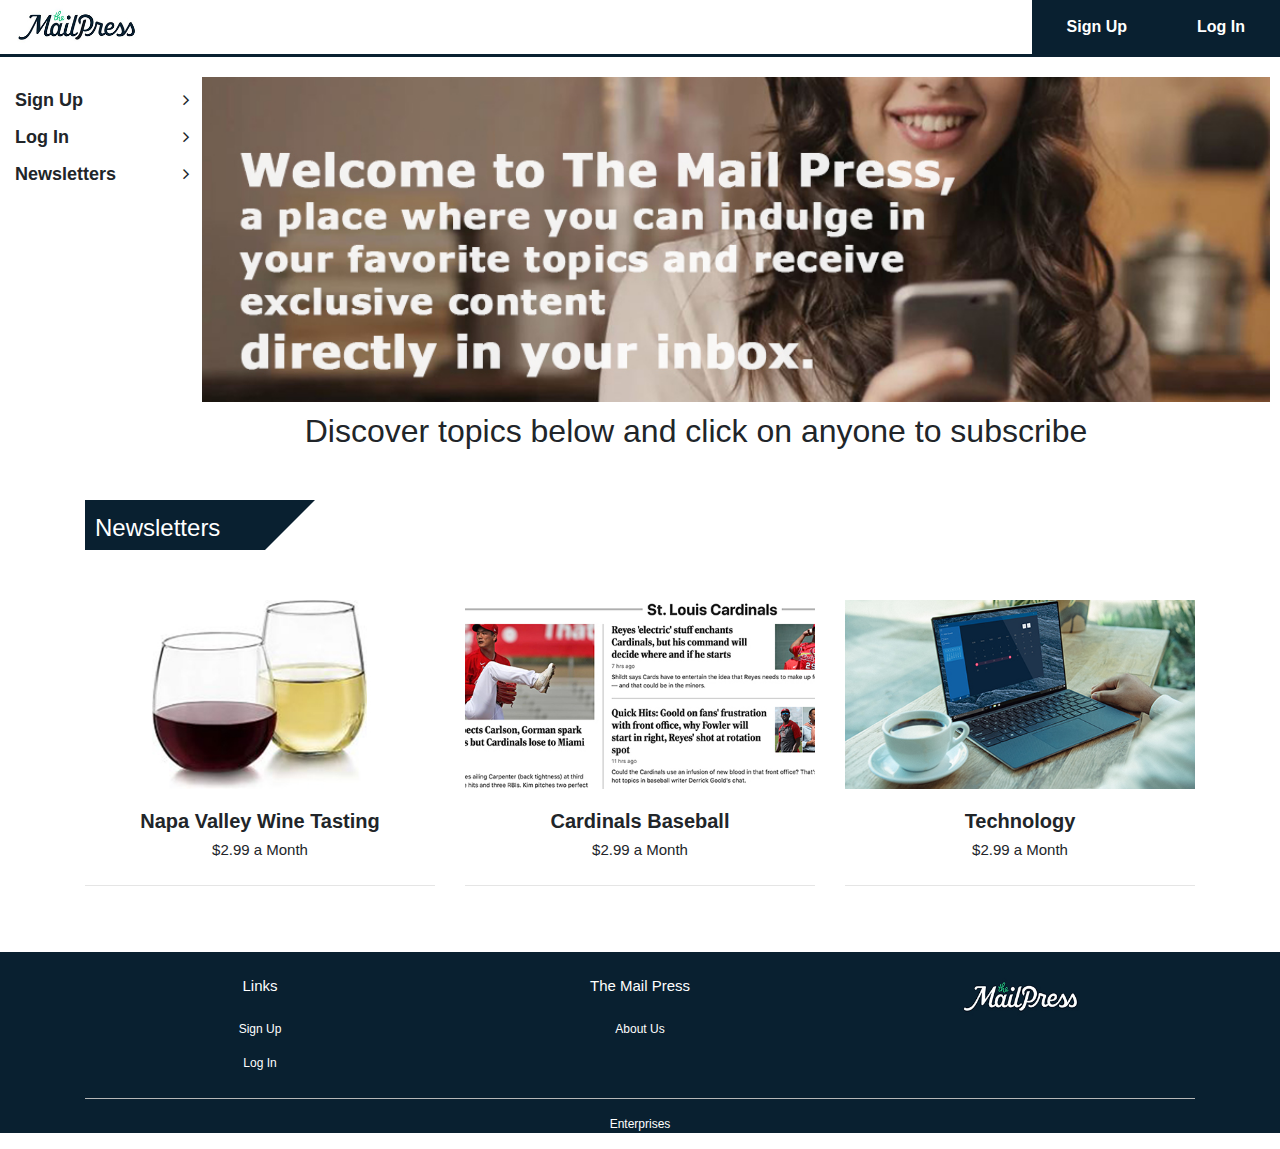
<file: index.html>
<html><head>
    <meta charset="utf-8">
    <meta name="viewport" content="width=device-width, initial-scale=1, shrink-to-fit=no">
    <title>The Mail Press</title>
<link rel="stylesheet" href="style.css">
<link rel="stylesheet" href="https://stackpath.bootstrapcdn.com/bootstrap/4.5.2/css/bootstrap.min.css">    
<!--Font Awesome-->
<link rel="stylesheet" href="https://stackpath.bootstrapcdn.com/font-awesome/4.7.0/css/font-awesome.min.css">
<!-- jQuery and JS bundle w/ Popper.js -->
<script src="https://code.jquery.com/jquery-3.5.1.slim.min.js" integrity="sha384-DfXdz2htPH0lsSSs5nCTpuj/zy4C+OGpamoFVy38MVBnE+IbbVYUew+OrCXaRkfj" crossorigin="anonymous"></script>
<script src="https://cdn.jsdelivr.net/npm/bootstrap@4.5.3/dist/js/bootstrap.bundle.min.js" integrity="sha384-ho+j7jyWK8fNQe+A12Hb8AhRq26LrZ/JpcUGGOn+Y7RsweNrtN/tE3MoK7ZeZDyx" crossorigin="anonymous"></script>
</head>
<body>
<div class="top-nav-bar">
<div class="search-box">
    <i class="fa fa-bars" id="menu-btn" onclick="openMenu()"></i>
    <i class="fa fa-times" id="close-btn" onclick="closeMenu()"></i>
<!--menu bar created here------------------------------------------>
<!--logo goes here-->    
<a href="index.html"><img class="logo" src="images/logo-sm.jpg"></a>
<!--<input type=text class="form-control">-->    
<!--search box creared here - may not want in final-->
<!--<span class="input-group-text"><i class="fa fa-search"></i></span>-->
</div>
<div class="menu-bar">
    <ul>
       <!--unused shopping cart--> 
       <!-- <li><a href="#"><i class="fa fa-shopping-basket"></i>Cart</a></li>-->
        <li><a href="#">Sign Up</a></li>
        <li><a href="#">Log In</a></li>
    </ul>
</div>
</div>
<!--side menu----->
<section class="header">
    <div class="side-menu" id="side-menu">
        <ul>
            <li>Sign Up<i class="fa fa-angle-right"></i></li>
            <li>Log In<i class="fa fa-angle-right"></i></li>    
            <li>Newsletters<i class="fa fa-angle-right"></i>
                <ul>
                    <a href="wine.html"><li>Napa Valley Wine Tasting</li></a>
                    <li>Cardinals Baseball</li>
                    <li>Technology</li>
                </ul>
            </li>    
        </ul>
    </div>
<!---=image slider--------------------------------->
    <div class="slider">
        <div id="slider" class="carousel slide carousel-fade" data-ride="carousel">
            <div class="carousel-inner">
              <div class="carousel-item active carousel-item-left">
                <img src="images\slider_3.jpg" class="d-block w-100" alt="...">
              </div>
              <div class="carousel-item carousel-item-next carousel-item-left">
                <img src="images\slider_1.jpg" class="d-block w-100" alt="...">
              </div>
              <div class="carousel-item">
                <img src="images\slider_2.jpg" class="d-block w-100" alt="...">
              </div>
            </div>
        </div>
    </div>

</section>
<div class="container text-center">
    <h2>Discover topics below and click on anyone to subscribe</h2>
</div>    
    


<!----2nd row images----"on sale"---------------------------->
    <section class="featured-categories">
        <div class="container">
            <div class="title-box">
                <h2>Newsletters</h2>
            </div>
<!--2nd row images start here---->
            <div class="row">
                <div class="col-md-4">
                    <div class="product-top">
                        <a href="wine.html"><img src="images/newsletter_1.jpg"></a>                       
                    </div>
                    <div class="product-bottom text-center">
<!--product name---->                        
                        <h3>Napa Valley Wine Tasting</h3>
<!--product price--->     
                        <h5>$2.99 a Month</h5>
                        <hr>
                    </div>
                </div>
                
<!--second image---->              
                <div class="col-md-4">
                    <div class="product-top">
                        <img src="images/newsletter_2.jpg">    
<!--icons on images----> 
                    </div>
                    <div class="product-bottom text-center">
<!--product name---->                        
                        <h3>Cardinals Baseball</h3>
<!--product price--->     
                        <h5>$2.99 a Month</h5>
                        <hr>
                    </div>
                </div>
<!--third image----->   
                <div class="col-md-4">
                    <div class="product-top">
                        <img src="images/newsletter_3.jpg">
                    </div>
                    <div class="product-bottom text-center">
<!--product name---->                        
                        <h3>Technology</h3>
<!--product price---->     
                        <h5>$2.99 a Month</h5>
                        <hr>
                    </div>
                </div>                  
            </div>
        </div>
    </section>
<!----new products-------------------------------------------->
<!----Footer-------------------------->
<section class="footer">
    <div class="container text-center">
        <div class="row">
            <div class="col-md-4">
                <h1>Links</h1>
                <p>Sign Up</p>
                <p>Log In</p>
            </div>
            <div class="col-md-4">
                <h1>The Mail Press</h1>
                <p>About Us</p>
            </div>
           <!-- unused social media links
            <div class="col-md-3">
                <h1>Follow Us On</h1>
                <p><i class="fa fa-facebook-official"></i>Facebook</p>
                <p><i class="fa fa-youtube-play"></i>YouTube</p>
                <p><i class="fa fa-linkedin"></i>LinkedIn</p>
                <p><i class="fa fa-twitter"></i>Twitter</p>
            </div>
            -->
            <div class="col-md-4 footer-image">
                <h1></h1>
                <img src="images\blue_logo.jpg">
            </div>
        </div>
        <hr>
            <p class="Company">Enterprises</p>
    </div>
</section>
<script>
    function openMenu()
    {
        document.getElementById("side-menu").style.display="block";
        document.getElementById("menu-btn").style.display="none";
        document.getElementById("close-btn").style.display="block";
    }
    function closeMenu()
    {
        document.getElementById("side-menu").style.display="none";
        document.getElementById("menu-btn").style.display="block";
        document.getElementById("close-btn").style.display="none";
    }

</script>
    











</body></html>
</file>
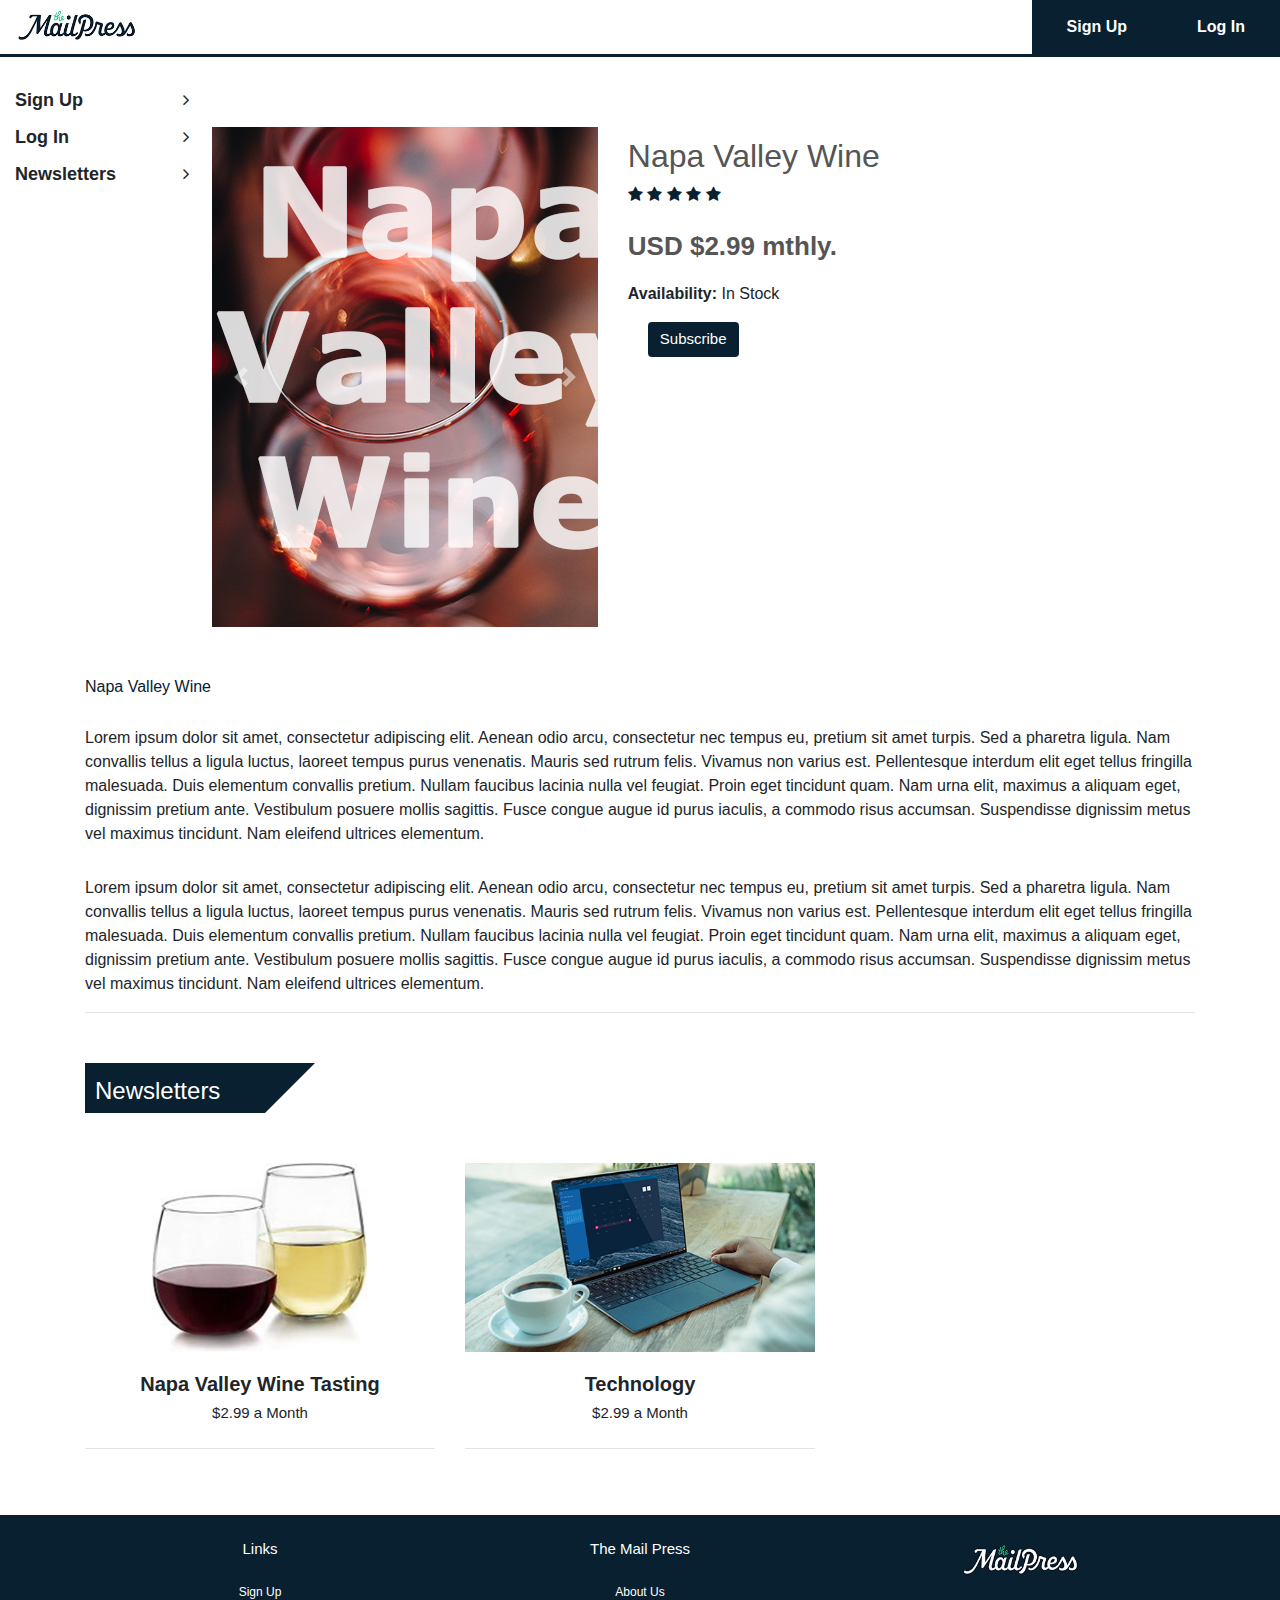
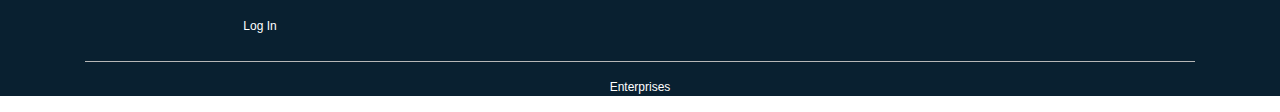
<file: wine.html>
<html>
<head>
    <meta charset="utf-8">
    <meta name="viewport" content="width=device-width, initial-scale=1, shrink-to-fit=no">
    <title>The Mail Press</title>
<link rel="stylesheet" href="style.css">
<link rel="stylesheet" href= "https://stackpath.bootstrapcdn.com/bootstrap/4.5.2/css/bootstrap.min.css">    
<!--Font Awesome-->
<link rel="stylesheet" href= "https://stackpath.bootstrapcdn.com/font-awesome/4.7.0/css/font-awesome.min.css">
<!-- jQuery and JS bundle w/ Popper.js -->
<script src="https://code.jquery.com/jquery-3.5.1.slim.min.js" integrity="sha384-DfXdz2htPH0lsSSs5nCTpuj/zy4C+OGpamoFVy38MVBnE+IbbVYUew+OrCXaRkfj" crossorigin="anonymous"></script>
<script src="https://cdn.jsdelivr.net/npm/bootstrap@4.5.3/dist/js/bootstrap.bundle.min.js" integrity="sha384-ho+j7jyWK8fNQe+A12Hb8AhRq26LrZ/JpcUGGOn+Y7RsweNrtN/tE3MoK7ZeZDyx" crossorigin="anonymous"></script>
</head>
<body>
<div class="top-nav-bar">
<div class="search-box">
    <i class="fa fa-bars" id="menu-btn" onclick="openMenu()"></i>
    <i class="fa fa-times"id="close-btn" onclick="closeMenu()"></i>
<!--menu bar created here------------------------------------------>
<!--logo goes here-->    
<a href="index.html"><img class="logo" src="images/logo-sm.jpg"></a>
<!--<input type=text class="form-control">-->    
<!--search box creared here - may not want in final-->
<!--<span class="input-group-text"><i class="fa fa-search"></i></span>-->
</div>
<div class="menu-bar">
    <ul>
       <!--unused shopping cart--> 
       <!-- <li><a href="#"><i class="fa fa-shopping-basket"></i>Cart</a></li>-->
        <li><a href="#">Sign Up</a></li>
        <li><a href="#">Log In</a></li>
    </ul>
</div>
</div>
<!--side menu----->
<section class="header">
    <div class="side-menu" id="side-menu">
        <ul>
            <li>Sign Up<i class="fa fa-angle-right"></i></li>
            <li>Log In<i class="fa fa-angle-right"></i></li>    
            <li>Newsletters<i class="fa fa-angle-right"></i>
                <ul>
                    <a href="wine.html"><li>Napa Valley Wine Tasting</li></a>
                    <li>Cardinals Baseball</li>
                    <li>Technology</li>
                </ul>
            </li>    
        </ul>
    </div>
</section>    
<!-----------------Product Details---------------------------------------------------------------->
<section class="single-product">    
    <div class="container">
        <div class="row">
            <div class="col-md-5">
                <div id="product-slider" class="carousel slide carousel-fade" data-ride="carousel">
                 <div class="carousel-inner">
                   <div class="carousel-item active">
                     <img src="images\news_info_1.jpg" class="d-block" alt="...">
                     </div>
                     <div class="carousel-item">
                       <img src="images\product.jpg" class="d-block" alt="...">
                     </div>
                      <div class="carousel-item">
                       <img src="images\product.jpg" class="d-block" alt="...">
                      </div>
                      <div class="carousel-item">
                       <img src="images\product.jpg" class="d-block" alt="...">
                      </div>
                 </div>
                 <a class="carousel-control-prev" href="#product-slider" role="button" data-slide="prev">
                    <span class="carousel-control-prev-icon" aria-hidden="true"></span>
                    <span class="sr-only">Previous</span>
                  </a>
                  <a class="carousel-control-next" href="#product-slider" role="button" data-slide="next">
                    <span class="carousel-control-next-icon" aria-hidden="true"></span>
                    <span class="sr-only">Next</span>
                  </a>
                </div>
            </div>   
            <div class="col-md-7">
            <!--    <p class="new-arrival text-center">new</p> -->
                <h2>Napa Valley Wine</h2>
             <!--  <p>Product Code: IRSC</p>  --> 
                <i class="fa fa-star"></i>
                <i class="fa fa-star"></i>
                <i class="fa fa-star"></i>
                <i class="fa fa-star"></i>
                <i class="fa fa-star"></i>

                <p class="price">USD $2.99 mthly.</p>
                <p><b>Availability:</b> In Stock</p>
               <!--- <p><b>Condition:</b> New</p>
                <p><b>Brand:</b> Company</p>
                <p><b>Availability:</b> In Stock</p>
                <label>Quantity: </label>
                <input type="text" value="1"> -->
                <button type="button" class="btn btn-primary">Subscribe</button>
            </div> 
        </div>
    </div> 
</section>
<!--description-->
<section class="product-description">
    <div class="container">
        <h6>Napa Valley Wine</h6>
            <P>Lorem ipsum dolor sit amet, consectetur adipiscing elit. Aenean odio arcu, consectetur nec tempus eu, pretium sit amet turpis. Sed a pharetra ligula. Nam convallis tellus a ligula luctus, laoreet tempus purus venenatis. Mauris sed rutrum felis. Vivamus non varius est. Pellentesque interdum elit eget tellus fringilla malesuada. Duis elementum convallis pretium. Nullam faucibus lacinia nulla vel feugiat. Proin eget tincidunt quam. Nam urna elit, maximus a aliquam eget, dignissim pretium ante. Vestibulum posuere mollis sagittis. Fusce congue augue id purus iaculis, a commodo risus accumsan. Suspendisse dignissim metus vel maximus tincidunt. Nam eleifend ultrices elementum.</P>
            <P>Lorem ipsum dolor sit amet, consectetur adipiscing elit. Aenean odio arcu, consectetur nec tempus eu, pretium sit amet turpis. Sed a 
            pharetra ligula. Nam convallis tellus a ligula luctus, laoreet tempus purus venenatis. Mauris sed rutrum felis. Vivamus non varius est. 
            Pellentesque interdum elit eget tellus fringilla malesuada. Duis elementum convallis pretium. Nullam faucibus lacinia nulla vel feugiat. 
            Proin eget tincidunt quam. Nam urna elit, maximus a aliquam eget, dignissim pretium ante. Vestibulum posuere mollis sagittis. Fusce 
            congue augue id purus iaculis, a commodo risus accumsan. Suspendisse dignissim metus vel maximus tincidunt. Nam eleifend ultrices 
            elementum.</P>
            <hr>
        </div>                                    
</section>

<!----2nd row images----"on sale"---------------------------->
<section class="featured-categories">
    <div class="container">
        <div class="title-box">
            <h2>Newsletters</h2>
        </div>
<!--2nd row images start here---->
        <div class="row">
            <div class="col-md-4">
                <div class="product-top">
                    <a href="wine.html"><img src="images/newsletter_1.jpg"></a>                     
                </div>
                <div class="product-bottom text-center">
<!--product name---->                        
                    <h3>Napa Valley Wine Tasting</h3>
<!--product price--->     
                    <h5>$2.99 a Month</h5>
                    <hr>
                </div>
            </div>
            
<!--second image---->              
            
            <div class="col-md-4">
                <div class="product-top">
                  <img src="images/newsletter_3.jpg">
                 </div>
             <div class="product-bottom text-center">
                      
                    <h3>Technology</h3>
    
                    <h5>$2.99 a Month</h5>
                 <hr>
             </div>
            </div>                                                                      
      </div>
     </div>
</section>



<!----Footer-------------------------->
<section class="footer">
    <div class="container text-center">
        <div class="row">
            <div class="col-md-4">
                <h1>Links</h1>
                <p>Sign Up</p>
                <p>Log In</p>
            </div>
            <div class="col-md-4">
                <h1>The Mail Press</h1>
                <p>About Us</p>
            </div>
           <!-- unused social media links
            <div class="col-md-3">
                <h1>Follow Us On</h1>
                <p><i class="fa fa-facebook-official"></i>Facebook</p>
                <p><i class="fa fa-youtube-play"></i>YouTube</p>
                <p><i class="fa fa-linkedin"></i>LinkedIn</p>
                <p><i class="fa fa-twitter"></i>Twitter</p>
            </div>
            -->
            <div class="col-md-4 footer-image">
                <h1></h1>
                <img src="images\blue_logo.jpg">
            </div>
        </div>
        <hr>
            <p class="Company">Enterprises</p>
    </div>
</section>
<script>
    function openMenu()
    {
        document.getElementById("side-menu").style.display="block";
        document.getElementById("menu-btn").style.display="none";
        document.getElementById("close-btn").style.display="block";
    }
    function closeMenu()
    {
        document.getElementById("side-menu").style.display="none";
        document.getElementById("menu-btn").style.display="block";
        document.getElementById("close-btn").style.display="none";
    }

</script>
</body>    
</html>
</file>
<file: style.css>
*
{
    margin: 0;
    padding: 0;
}
body
{
    background-color: #f1f3f4;
    font-family: sans-serif
}

/*-------------------------------------------------Top Menu------------------------*/
.top-nav-bar
{
    height: 57px;
        top: 0;
        position: sticky;
        background: #fff;
        margin-bottom: 20px;
        border-bottom: 3px solid #092030;
        z-index: 2;
}
.logo
{
   height: 40px;
   margin: 5px 10px; 
}

/*search form*/
.form-control
{
    margin-top: 9px;
    margin-left: 30px;
    border: 1px solid #092030 !important;
    border-top-left-radius: 20px !important;
    border-bottom-left-radius: 20px !important;
    border-top-right-radius: 0 !important;
    border-bottom-right-radius: 0 !important;
    box-shadow: none !important;
}
/*search form*/
.input-group-text
{
    background: hsl(162, 84%, 58%) !important;
    border: 1px solid hsl(162, 84%, 58%) !important;
    margin: 8.5px 10px 3px 0 !important;
    border-top-left-radius: 0px !important;
    border-bottom-left-radius: 0px !important;
    border-top-right-radius: 20px !important;
    border-bottom-right-radius: 20px !important;
    cursor: pointer;
}    
/*search form*/

.search-box
{
    display: inline-flex;
    width: 60%;
}
.fa-search
{
    color: white;
}

/*menu*/
.menu-bar
{
    width: 40%;
    height: 57;
    float: right;
}
.menu-bar ul 
{
    display: inline-flex;
    float: right;
}
.menu-bar ul li
{
    border-left: 1px solif #fff;    
    list-style-type: none;
    padding: 15px 35px;
    text-align: center;
    background-color: #092030;
    cursor: pointer;
}
.menu-bar ul li a
{
    font-size: 16px;
    font-weight: bold;
    color: #fff;
    text-decoration: none;
}
.fa-shopping-basket
{
    margin-right: 5px;
}
/*nav menu resposiveness*/
@media only screen and (max-width: 980px)
{
    .top-nav-bar
    {
        height: 118px;
        border-bottom: 0;
    }
    .search-box
    {
        width: 100%;
    }
    .menu-bar
    {
        width: 100%;
    }
    .menu-bar ul
    {
        margin: 10px 0;
        width: 100%;
    }
    .menu-bar ul li 
    {
        height: 57px;
        width: 100%;
    }

}
/*---------------------side menu--------------------------*/
.side-menu
{
    height: 40%;
    width: 15%;
    margin-left: 5px;
    font-size: 18px;
    float: left;
    z-index: 2;
    background-color: #fff; 
}
.side-menu ul
{
    margin-left: 10px;
}
.side-menu ul li
{
    list-style-type: none;
    font-weight: bold;
    margin-top: 10px;
    cursor: pointer;
}

.side-menu ul li:hover
{
    color: #092030;
}

/*hiding the sub menu*/
.side-menu ul li ul
{
    display: none;
    z-index: 10;
    top: 77px;
}
/*sub menu behavior / stylin */
.side-menu ul li:hover ul
{
    display: block;
    height: 400px;
    margin-left: 14%;
    padding: 0 100px 10px 10px;
    position: fixed;
    color: black;
    background: white;
    box-shadow: 1px 1px 4px 1px rgba(0, 0, 0, 0.5)
}
.fa-angle-right
{
    margin-top: 4px;
    margin-right: 8px;
    float: right;
}

#menu-btn, #close-btn
{
    font-size:30px;
    margin: 10 px;
    color: #092030;
    display: none;
}

/*side bar menu resposiveness*/
@media only screen and (max-width: 980px)
{
    .side-menu
    {
        width: 34%;
        z-index: 20;
        top: 133px;
        position: fixed;
        font-size: 12px; 
        display:none;
    }
    .side-menu ul li ul 
    {
        top: 133px;
    }
    .side-menu ul li:hover ul 
    {
        margin-left: 31%;
    }
    #menu-btn
    {
        display: block;
    }
     
}

/*---------------slider css----------------*/
.slider
{
    width: 85%;
    margin-left: 15%;
    padding: 0 10px;
}
/*---------include for drop shadow around image sliders
.carousel
{
    box-shadow: 1px 1px 4px 1px rgba(0,0,0,0.5);
}
*/

.carousel-indicators
{
    z-index: 1 !important;
}

/* slider responsive */
@media only screen and (max-width:980px)
{
    .slider
    {
        width: 100%;
        margin-left: 0;
    }
}
/*---------fetured categories / images css --------*/
.featured-categories
{
    margin: 50px 0;
}
.featured-categories img
{
    width: 100%;
    padding: 20px 0;
    transition: ls;
    cursor: pointer;
}
.featured-categories img:hover
{
    transform: scale(1.1)
}

/*----------2nd row "on sale"-------------------*/
.title-box 
{
background: #092030;
color: #fff;
width: 180px;
padding: 4px 10px;
height: 50px;
margin-bottom: 30px;
display: flex;
}
.title-box h2
{
    font-size: 24px;
}
.title-box::after
{
    content: '';
    border-top: 50px solid#092030;
    border-right: 50px solid transparent;
    position: absolute;
    display: flex;
    margin-top: -4px;
    margin-left: 170px;
}
/*----Product Top Css-------Buttons that appear when hovering images in the second row---*/

.product-top img 
{
    width: 100%;
}
.overlay-right
{
    display: block;
    opacity: 0;
    position: absolute;
    top: 10%;
    margin-left: 0;
    width: 70px;
}
.overlay-right .fa 
{
    cursor:pointer;
    background-color: #fff;
    color: #000;
    height: 35px;
    width: 35px;
    font-size: 20px;
    padding: 7px;
    margin-top: 5%;
    margin-bottom: 5%;

}
.overlay-right .btn-secondary
{
    background: none !important;
    border: none !important;
    box-shadow: none !important;
}
.product-top:hover .overlay-right
{
    opacity: 1;
    margin-left: 5%;
    transition: 0.5s;
}
/*---Product Bottom---text below images in 2nd row----------------------*/
.product-bottom .fa 
{
    color: hsl(162, 84%, 58%);
    font-size: 10px;
}
.product-bottom h3
{
    font-size: 20px;
    font-weight: bold;
}
.product-bottom h5
{
    font-size: 15px;
    padding-bottom: 10px;
}

/*----------------New Products-------------------------*/
.new-products
{
    margin: 50px 0;
}
/*---------------Website Features----------------------*/
.website-features
{
    margin: 60px 0;
}
.website-features img
{
    width:20%;
}
.feature-text
{
    margin-top: 10px;
    float: right;
    width: 80%;
    padding-left: 20px;
}
.feature-box
{
    padding-top: 20px;
}

/*------------footer-----------------------------------*/
.footer
{
    margin-top: 50px;
    background: #092030;
    color: #fff;
}
.footer h1
{
    font-size: 15px;
    margin: 25px 0;
}
.footer p
{
    font-size: 12px;
}
.copyright
{
    margin-bottom: -80px;
    text-align: center;
    font-size: 15px;
    padding-bottom: 20px;
}
.footer hr 
{
    margin-top: 10px;
    background-color: #ccc;
}
.footer-image img
{
    width: 150px;
}

/*padding for footer icons*/
.footer .row .fa
{
    padding-right: 20px;
    font-size:15px;
}

/*--------Product Details-------*/
.single-product
{
    margin-top: 70px;
}
.new-arrival
{
    background:#092030;
    width: 50px;
    color: #fff;
    font-size: 12px;
    font-weight: bold;
    margin-top: 20px; 
}
.col-md-7 h2
{
    color: #555;
}
.single-product .fa
{
    color: #092030;
}
.single-product .price
{
    color: #555;
    font-size: 26px;
    font-weight: bold;
    padding-top: 20px;
}
.single-product input
{
    border: 1px solid #ccc;
    font-weight: bold;
    height: 33px;
    text-align: center;
    width: 30px;
}
/*--------------------Purchase Button Styling-------*/
.single-product .btn-primary
{
    background: #092030 !important;
    color: #fff;
    font-size: 15px;
    margin-left: 20px;
    border: none;
    box-shadow: none !important;
}
/*-------------------Product Description Paragraph------*/
.product-description h6
{
    margin-top: 50px;
    color:#092030;
}
.product-description p
{
    margin-top: 30px;
}
.product-description hr
{
    margin-bottom: 50px;
}

/*Heading*/
.container h2 
{
    
    padding-top: 10px;
}
</file>
